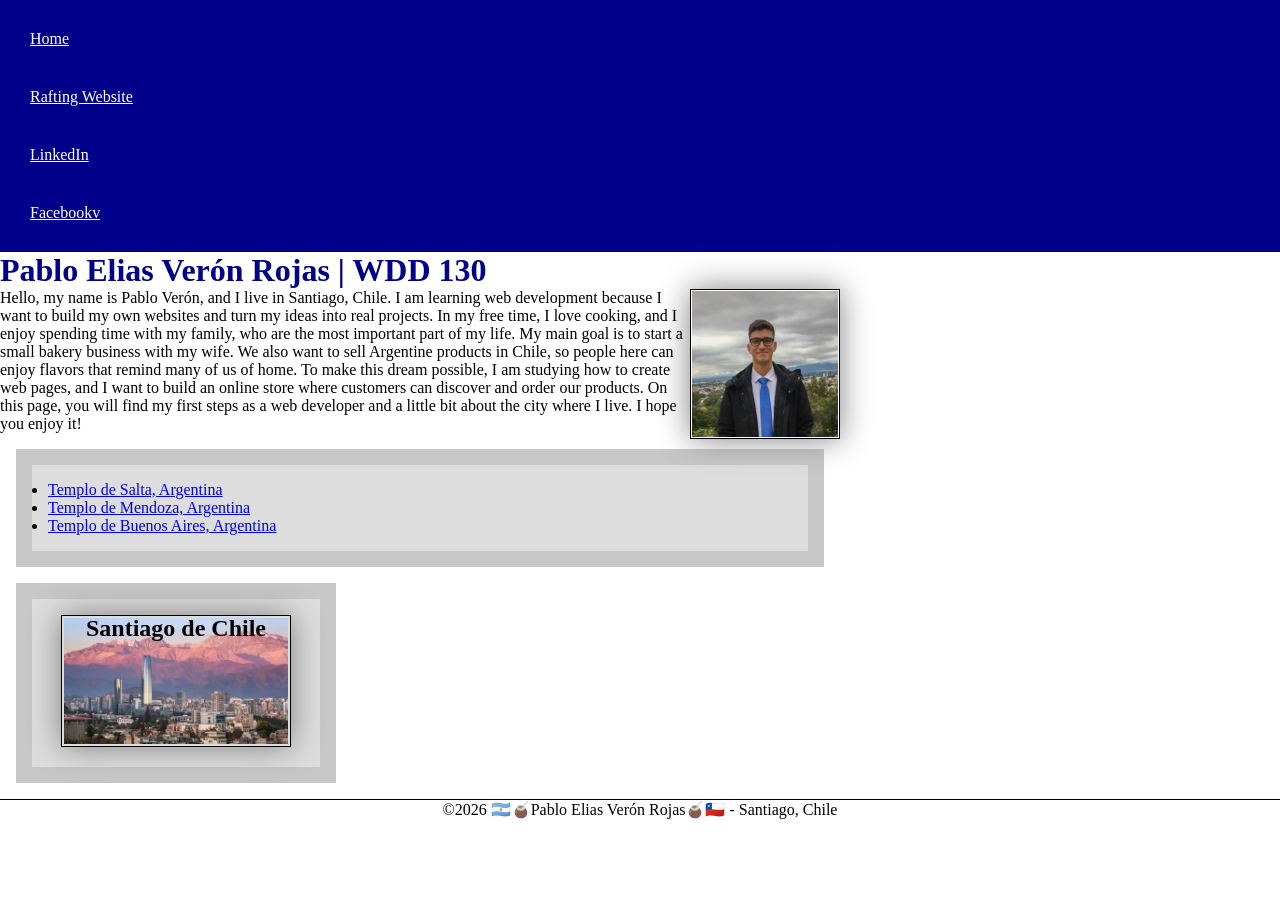
<file: index.html>
<!DOCTYPE html>
<html lang="en">

<head>
    <meta charset="UTF-8">
    <meta name="viewport" content="width=device-width, initial-scale=1.0">
    <title>Pablo Elias Verón Rojas | WDD 130</title>
    <meta name="description" content="My name is Pablo Elias Verón Rojas and this is my abilities in HTML and CSS in my own home page.">
    <meta name="author" content="Pablo Elias Verón Rojas">
    <link rel="stylesheet" href="styles/styles.css">
</head>

<body>
    <header>
        <nav>
            <a href="#">Home</a>
            <a href="wwr/">Rafting Website</a>
            <a href="https://linkedin.com" target="_blank" rel="noopener">LinkedIn</a>
            <a href="https://facebook.com" target="_blank" rel="noopener">Facebookv</a>
        </nav>
    </header>
    <main>
        <h1>Pablo Elias Verón Rojas | WDD 130</h1>
        <img src="images/profile.jpeg" alt="Pablo Elias Verón Rojas" width="200">
        <p>Hello, my name is Pablo Verón, and I live in Santiago, Chile. I am learning web development because I want to build my own websites and turn my ideas into real projects. In my free time, I love cooking, and I enjoy spending time with my family, who are the most important part of my life.

            My main goal is to start a small bakery business with my wife. We also want to sell Argentine products in Chile, so people here can enjoy flavors that remind many of us of home. To make this dream possible, I am studying how to create web pages, and I want to build an online store where customers can discover and order our products.

            On this page, you will find my first steps as a web developer and a little bit about the city where I live. I hope you enjoy it!</p>
        <ul class="box">
            <li><a href="https://www.churchofjesuschrist.org/imgs/8997d67ecc3011eebfd1eeeeac1e4e2f81a7e639/full/1200%2C/0/default" target="_blank" rel="noopener">Templo de Salta, Argentina</a></li>
            <li><a href="https://www.churchofjesuschrist.org/imgs/af7pu96yy3qbqvv6nq1bz9p662c5coek29rsmtkp/full/1200%2C/0/default" target="_blank" rel="noopener">Templo de Mendoza, Argentina</a></li>
            <li><a href="https://www.churchofjesuschrist.org/imgs/a3454a8b72b4cc972b3898805ec69cc901a89170/full/1200%2C/0/default" target="_blank" rel="noopener">Templo de Buenos Aires, Argentina</a></li>
        </ul>
    </main>
    <aside class="box">
        <h2>Santiago de Chile</h2>
        <img src="images/santiago-de-chile.webp" alt="view of the central part of Santiago de Chile and the mountain">
    </aside>
    <footer>
        <p>&copy;2026 🇦🇷🧉Pablo Elias Verón Rojas🧉🇨🇱 - Santiago, Chile</p>
    </footer>
</body>

</html>
</file>
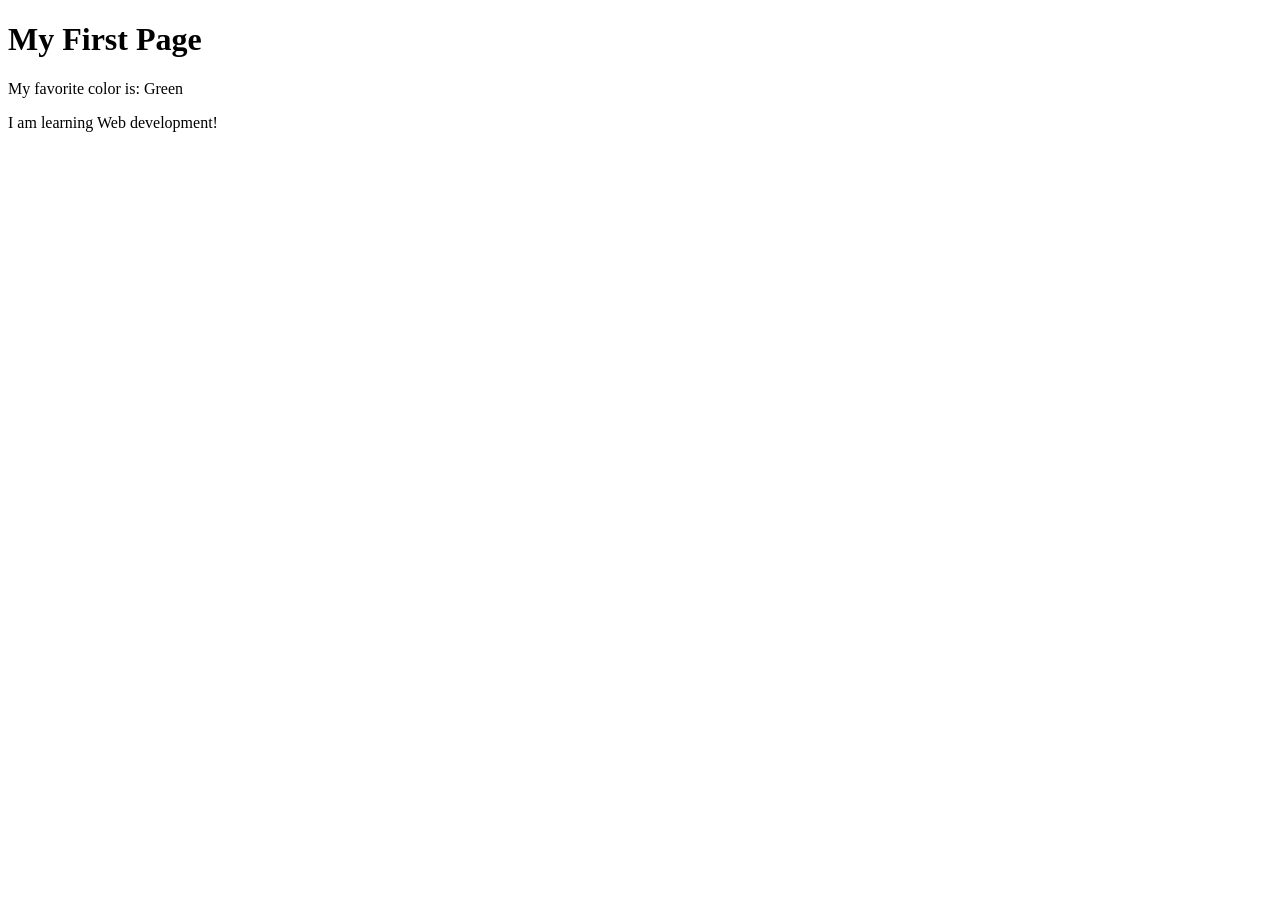
<file: week01/first-page.html>
<!DOCTYPE html>
<html lang="en">

<head>
    <meta charset="UTF-8">
    <meta name="viewport" content="width=device-width, initial-scale=1.0">
    <title>My First Page</title>
</head>

<body>
    <h1>My First Page</h1>
    <p>My favorite color is: Green</p>
    <p>I am learning Web development!</p>
</body>

</html>
</file>
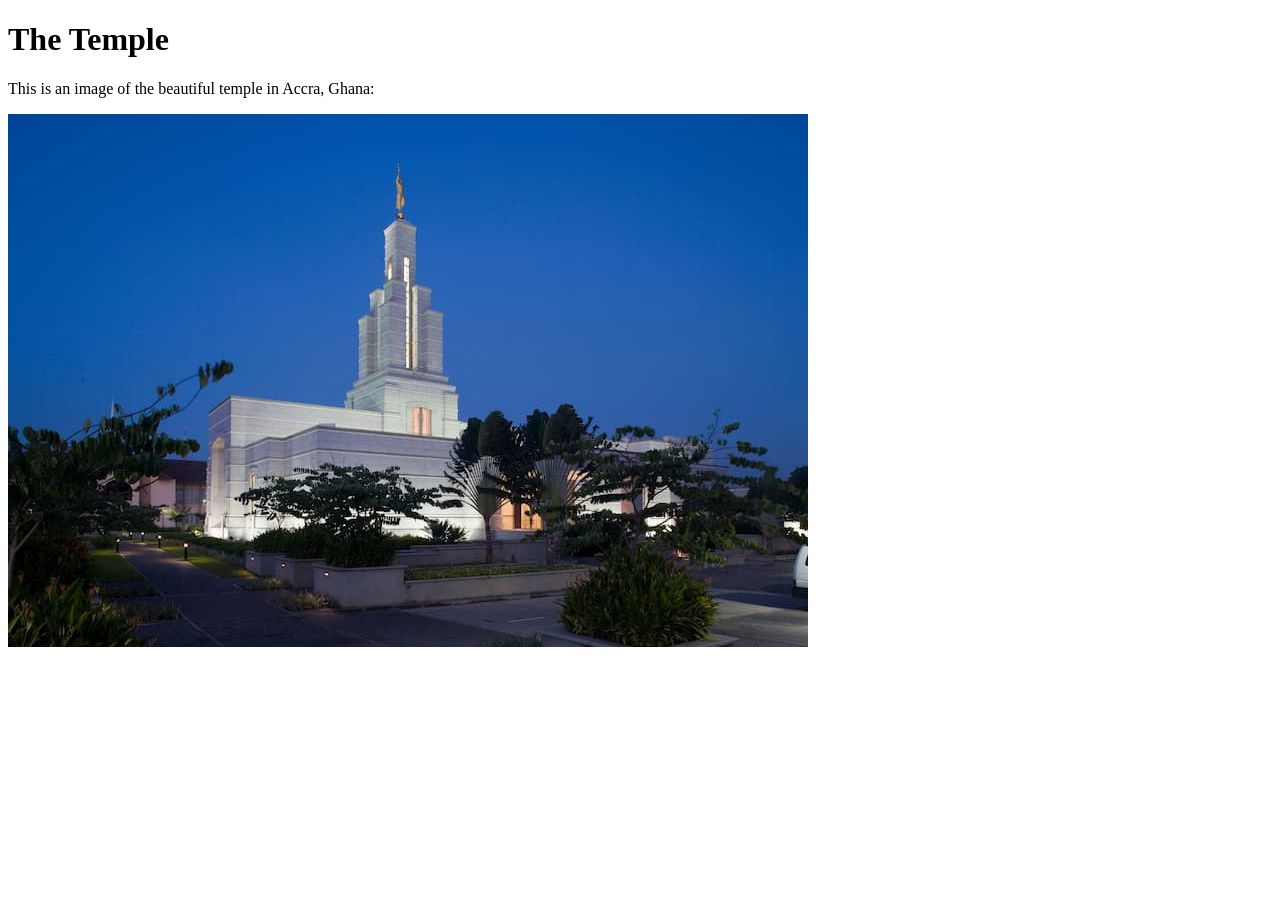
<file: week01/images-solution.html>
<!DOCTYPE html>
<html lang="en">

<head>
    <meta charset="UTF-8">
    <meta name="viewport" content="width=device-width, initial-scale=1.0">
    <title>Temple Image</title>
</head>

<body>
    <h1>The Temple</h1>
    <p>This is an image of the beautiful temple in Accra, Ghana:</p>
    <img src="images/temple-small.jpg" alt="The Accra Ghana Temple">

</body>

</html>
</file>
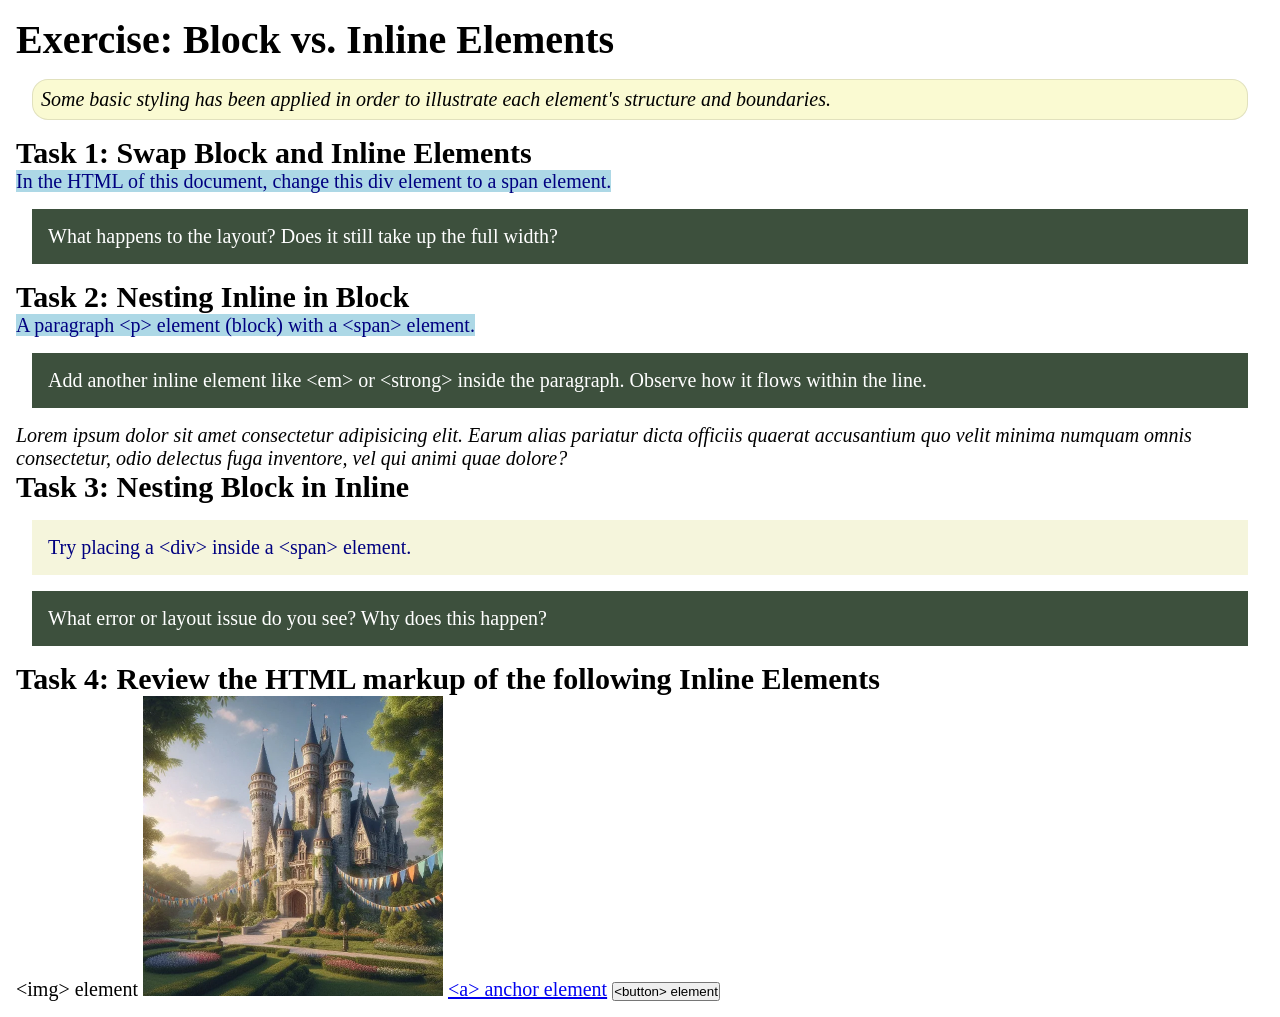
<file: week02/block-vs-inline.html>
<!DOCTYPE html>
<html lang="en">

<head>
    <meta charset="UTF-8">
    <meta name="viewport" content="width=device-width, initial-scale=1.0">
    <title>Exercise: Block vs. Inline Elements</title>
    <link rel="stylesheet" href="styles/block-vs-inline.css">
</head>

<body>
    <main>
        <h1>Exercise: Block vs. Inline Elements</h1>
        <p class="note">Some basic styling has been applied in order to illustrate each element's structure and boundaries.</p>

        <h2>Task 1: Swap Block and Inline Elements</h2>
        <span>In the HTML of this document, change this div element to a span element.</span>

        <p class="question">What happens to the layout? Does it still take up the full width?</p>

        <h2>Task 2: Nesting Inline in Block</h2>
        <span>A paragraph &lt;p&gt; element (block) with a <span>&lt;span&gt; element</span>.</span>
        <p class="question">Add another inline element like &lt;em&gt; or &lt;strong&gt; inside the paragraph. Observe how it flows within the line.</p>
        <em>Lorem ipsum dolor sit amet consectetur adipisicing elit. Earum alias pariatur dicta officiis quaerat accusantium quo velit minima numquam omnis consectetur, odio delectus fuga inventore, vel qui animi quae dolore?</em>

        <h2>Task 3: Nesting Block in Inline</h2>
        <span>
            <div>Try placing a &lt;div&gt; inside a &lt;span&gt; element.</div>

        </span>
        <p class="question">What error or layout issue do you see? Why does this happen?</p>

        <h2>Task 4: Review the HTML markup of the following Inline Elements</h2>
        &lt;img&gt; element
        <img src="images/castle.webp" alt="placeholder image (images are inline)" width="300" height="300">
        <a href="https://churchofjesuschrist.org">&lt;a&gt; anchor element</a>
        <button type="button">&lt;button&gt; element</button>
    </main>
</body>

</html>
</file>
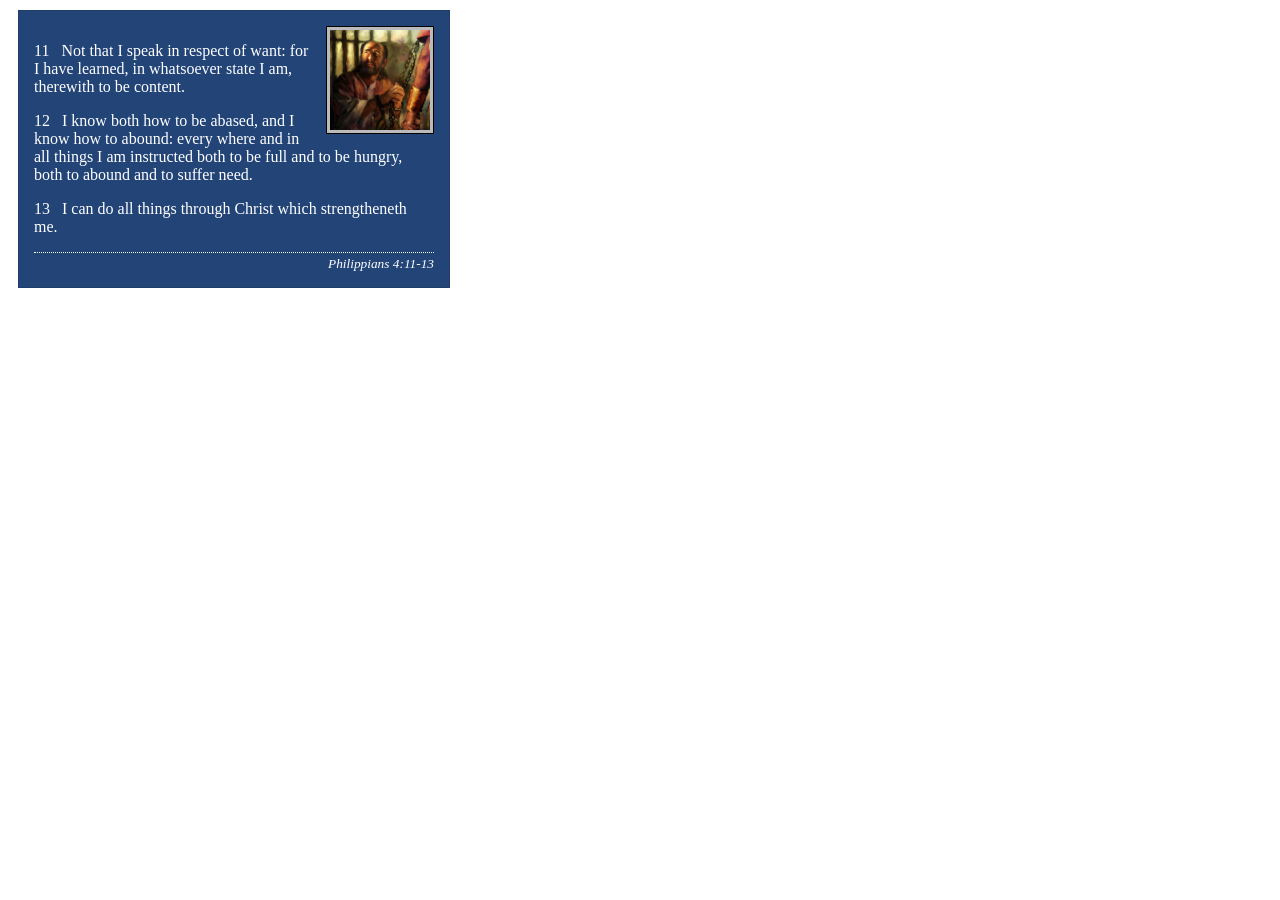
<file: week02/box-model-solution.html>
<!DOCTYPE html>
<html lang="en">

<head>
    <meta charset="UTF-8">
    <meta name="viewport" content="width=device-width, initial-scale=1.0">
    <title>Box Model Activity</title>
    <link rel="stylesheet" href="styles/box-model-solution.css">
</head>

<body>
    <main>
        <div class="callout">
            <img src="images/apostle-paul-imprisoned.webp" alt="Paul the Apostle - Imprisoned in Rome" width="200" height="200">
            <blockquote>
                <p>11 &nbsp; Not that I speak in respect of want: for I have learned, in whatsoever state I am, therewith to be content.</p>
                <p>12 &nbsp; I know both how to be abased, and I know how to abound: every where and in all things I am instructed both to be full and to be hungry, both to abound and to suffer need.</p>
                <p>13 &nbsp; I can do all things through Christ which strengtheneth me.</p>
            </blockquote>
            <cite>Philippians 4:11-13</cite>
        </div>
    </main>
</body>

</html>
</file>
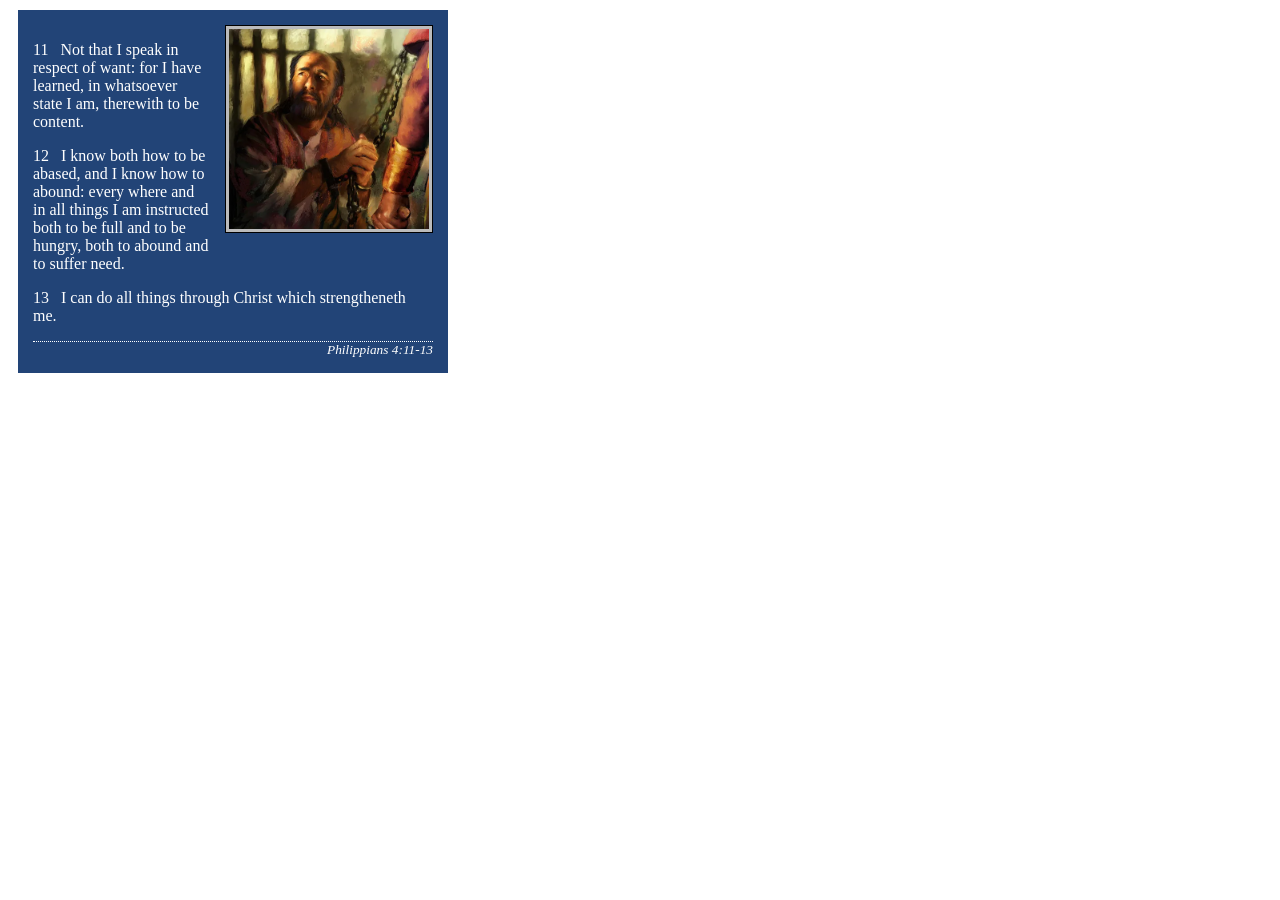
<file: week02/box-model.html>
<!DOCTYPE html>
<html lang="en">

<head>
    <meta charset="UTF-8">
    <meta name="viewport" content="width=device-width, initial-scale=1.0">
    <title>Box Model Activity</title>
    <link rel="stylesheet" href="styles/box-model.css">
</head>

<body>
    <main>
        <div class="callout">
            <img src="images/apostle-paul-imprisoned.webp" alt="Paul the Apostle - Imprisoned in Rome" width="200" height="200">
            <blockquote>
                <p>11 &nbsp; Not that I speak in respect of want: for I have learned, in whatsoever state I am, therewith to be content.</p>
                <p>12 &nbsp; I know both how to be abased, and I know how to abound: every where and in all things I am instructed both to be full and to be hungry, both to abound and to suffer need.</p>
                <p>13 &nbsp; I can do all things through Christ which strengtheneth me.</p>
            </blockquote>
            <cite>Philippians 4:11-13</cite>
        </div>
    </main>
</body>

</html>
</file>
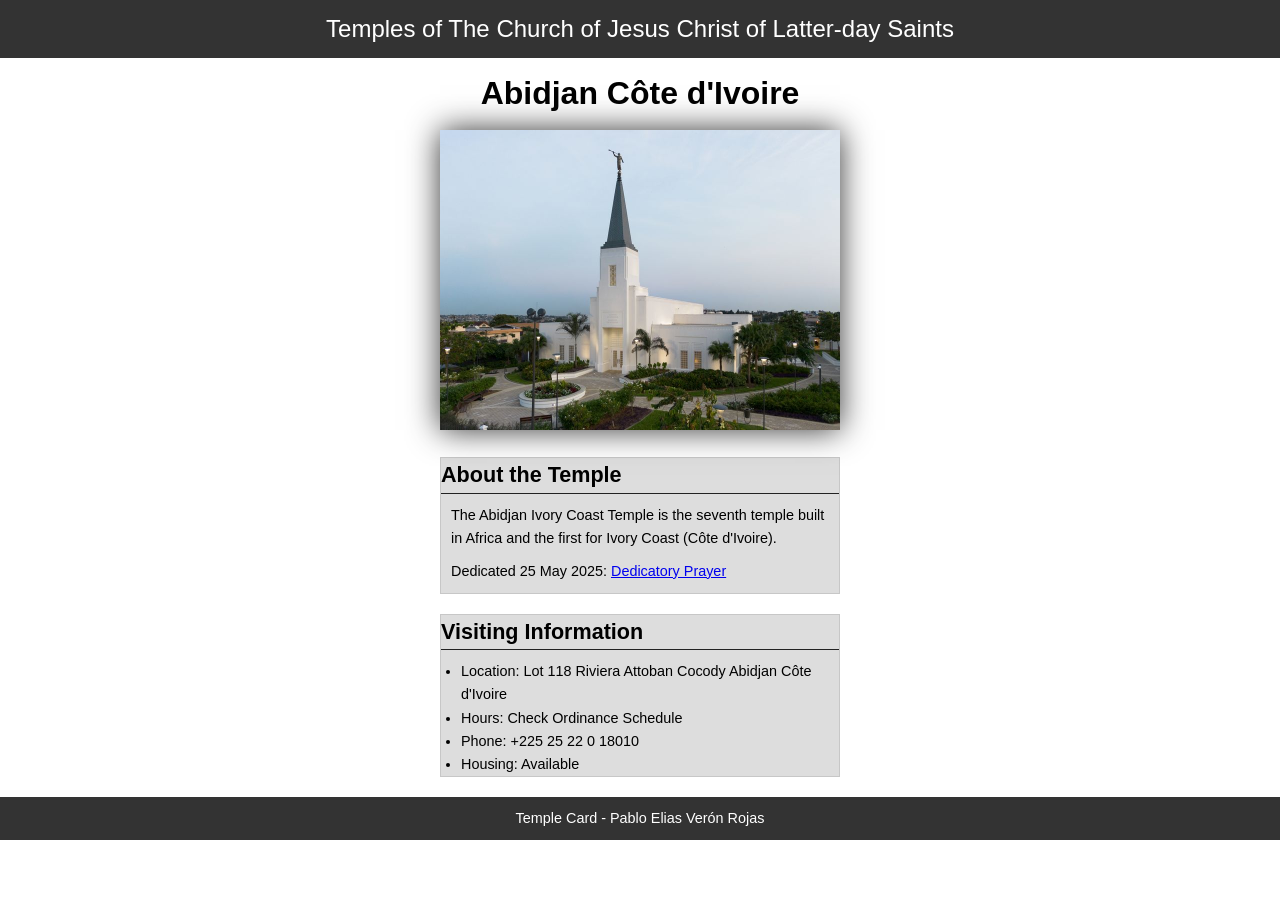
<file: week02/temple.html>
<!DOCTYPE html>
<html lang="en">

<head>
    <meta charset="UTF-8">
    <meta name="viewport" content="width=device-width, initial-scale=1.0">
    <title>Temple Card - Abidjan Côte d'Ivoire</title>
    <link rel="stylesheet" href="styles/temple.css">
</head>

<body>
    <header>
        <p>Temples of The Church of Jesus Christ of Latter-day Saints</p>
    </header>
    <main>
        <h1>Abidjan Côte d'Ivoire</h1>
        <picture>
            <img src="images/abidjan-ivory-coast.jpeg" alt="Abidjan Côte d'Ivoire Temple">
        </picture>
        <section>
            <h2>About the Temple</h2>
            <p>The Abidjan Ivory Coast Temple is the seventh temple built in Africa and the first for Ivory Coast (Côte d'Ivoire).</p>
            <p>Dedicated 25 May 2025: <a href="https://www.churchofjesuschrist.org/temples/dedicatory-prayer/abidjan-ivory-coast-temple/2025-05-25?lang=eng" target="_blank" rel="noopener noreferrer">Dedicatory Prayer</a></p>
        </section>
        <section>
            <h2>Visiting Information</h2>
            <ul>
                <li>Location: Lot 118 Riviera Attoban Cocody Abidjan Côte d'Ivoire</li>
                <li>Hours: Check Ordinance Schedule</li>
                <li>Phone: +225 25 22 0 18010</li>
                <li>Housing: Available</li>
            </ul>
        </section>
    </main>
    <footer>
        <p>Temple Card - Pablo Elias Verón Rojas</p>
    </footer>
</body>

</html>
</file>
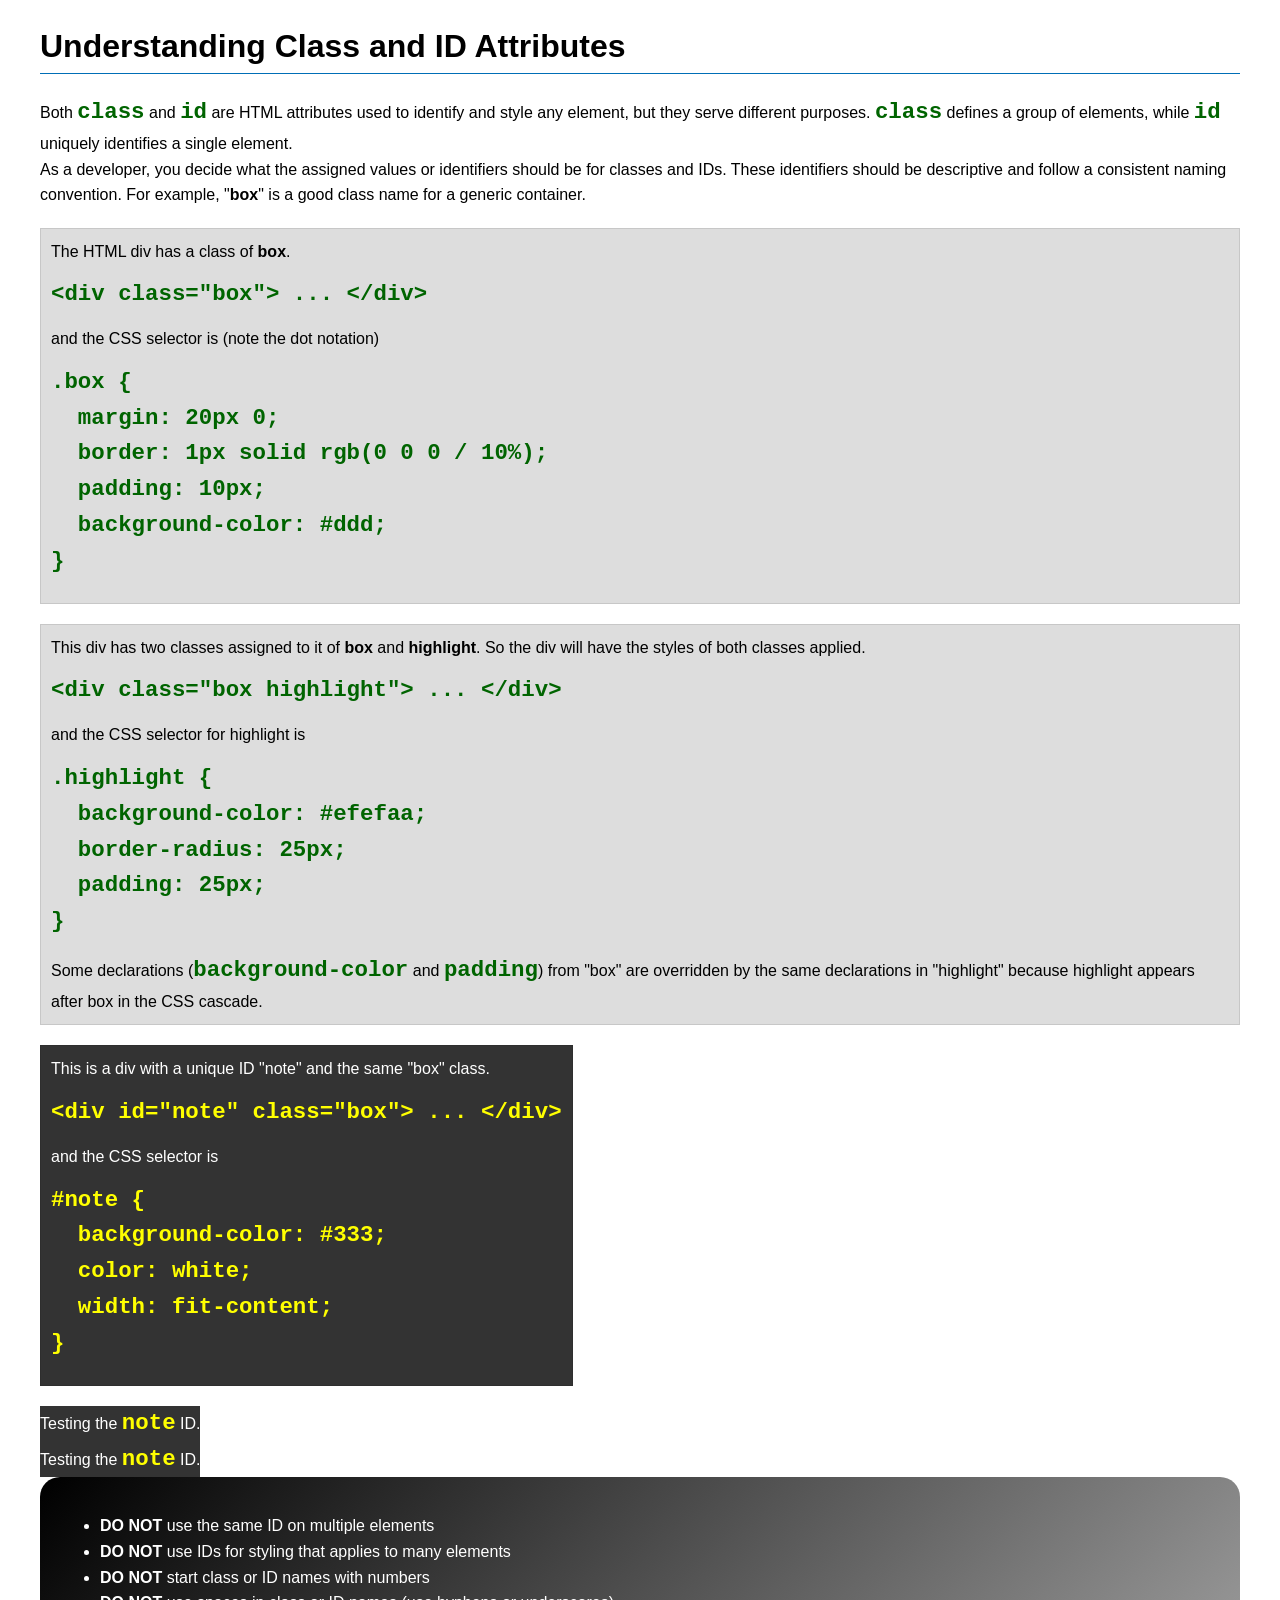
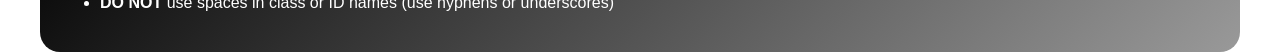
<file: week03/class-and-id.html>
<!DOCTYPE html>
<html lang="en">

<head>
    <meta charset="UTF-8">
    <meta name="viewport" content="width=device-width, initial-scale=1.0">
    <title>Class vs ID Attributes</title>
    <link rel="stylesheet" href="styles/class-and-id.css">
</head>

<body>
    <h1>Understanding Class and ID Attributes</h1>
    <p>Both <code>class</code> and <code>id</code> are HTML attributes used to identify and style any element, but they serve different purposes. <code>class</code> defines a group of elements, while <code>id</code> uniquely identifies a single element.</p>
    <p>As a developer, you decide what the assigned values or identifiers should be for classes and IDs. These identifiers should be descriptive and follow a consistent naming convention. For example, "<strong>box</strong>" is a good class name for a generic container.</p>
    <div class="box">
        <p>The HTML div has a class of <strong>box</strong>.</p>
        <pre><code class="html">&lt;div class="box"&gt; ... &lt;/div&gt;</code></pre>
        and the CSS selector is (note the dot notation)
        <pre><code class="css">.box {
  margin: 20px 0;
  border: 1px solid rgb(0 0 0 / 10%);
  padding: 10px;
  background-color: #ddd; 
}</code></pre>
    </div>

    <div class="box">
        <p>This div has two classes assigned to it of <strong>box</strong> and <strong>highlight</strong>. So the div will have the styles of both classes applied.</p>
        <pre><code class="html">&lt;div class="box highlight"&gt; ... &lt;/div&gt;</code></pre>
        and the CSS selector for highlight is
        <pre><code class="css">.highlight {
  background-color: #efefaa;
  border-radius: 25px;
  padding: 25px;
}</code></pre>
        <p>Some declarations (<code>background-color</code> and <code>padding</code>) from "box" are overridden by the same declarations in "highlight" because highlight appears after box in the CSS cascade.</p>
    </div>

    <div id="note" class="box">
        <p>This is a div with a unique ID "note" and the same "box" class.</p>
        <pre><code class="html">&lt;div id="note" class="box"&gt; ... &lt;/div&gt;</code></pre>
        and the CSS selector is
        <pre><code class="css">#note {
  background-color: #333;
  color: white;
  width: fit-content;
}</code></pre>
    </div>

    <div id="note">
        <p>Testing the <code>note</code> ID.</p>
    </div>

    <!-- esto funciona ahora pero dara problemas en js -->
    <div id="note">
        <p>Testing the <code>note</code> ID.</p>
    </div>

    <section id="best-practice">
        <ul>
            <li><strong>DO NOT</strong> use the same ID on multiple elements</li>
            <li><strong>DO NOT</strong> use IDs for styling that applies to many elements</li>
            <li><strong>DO NOT</strong> start class or ID names with numbers</li>
            <li><strong>DO NOT</strong> use spaces in class or ID names (use hyphens or underscores)</li>
        </ul>
    </section>

</body>

</html>
</file>
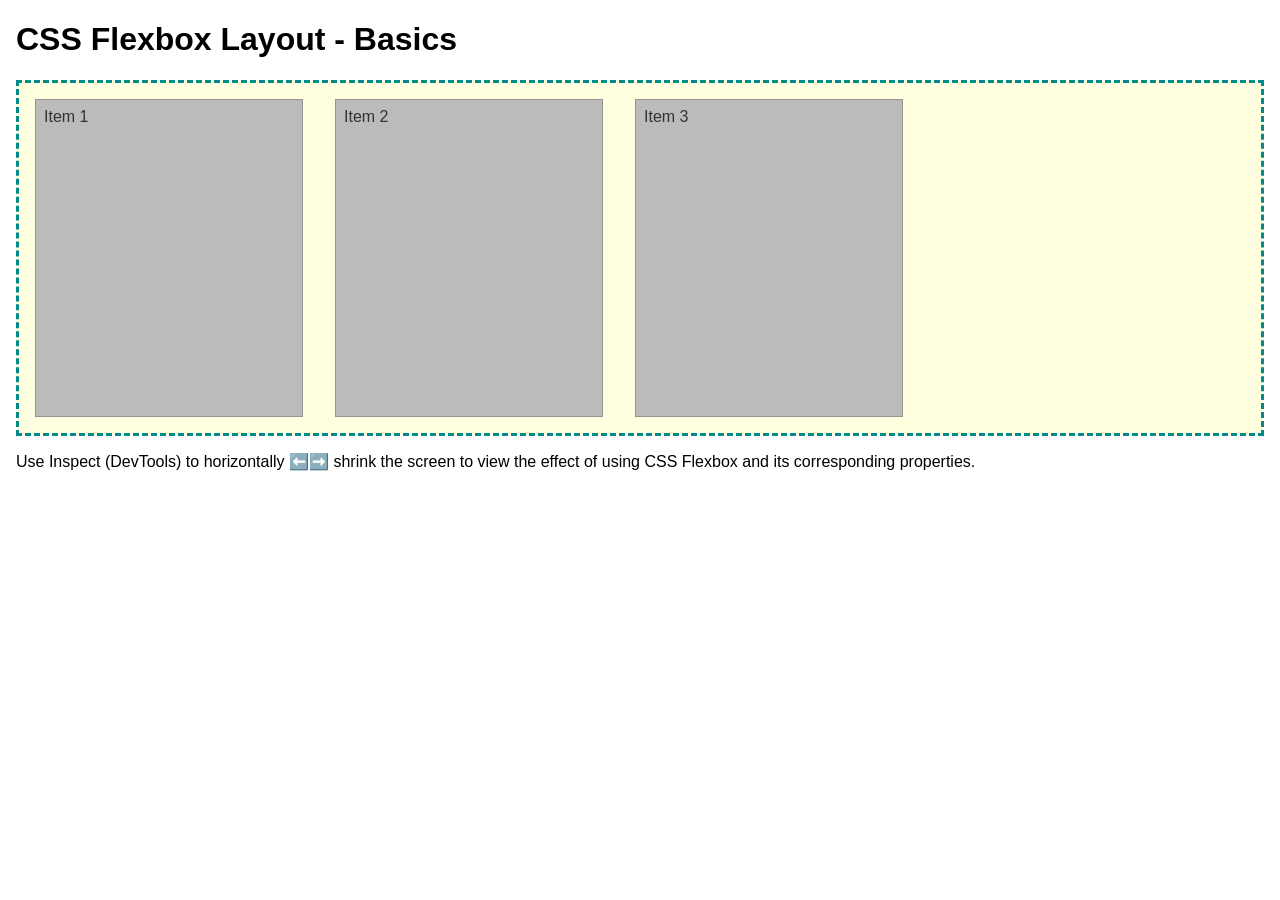
<file: week04/flexbox-layout.html>
<!DOCTYPE html>
<html lang="en">

<head>
    <meta charset="UTF-8">
    <meta name="viewport" content="width=device-width, initial-scale=1.0">
    <title>CSS Flexbox Layout - Basics</title>
    <link rel="stylesheet" href="styles/flexbox.css">
</head>

<body>
    <main>
        <h1>CSS Flexbox Layout - Basics</h1>
        <div class="flex-container">
            <div class="flex-item item1">Item 1</div>
            <div class="flex-item item2">Item 2</div>
            <div class="flex-item item3">Item 3</div>
        </div>
        <p>Use Inspect (DevTools) to horizontally ⬅️➡️ shrink the screen to view the effect of using CSS Flexbox and its corresponding properties.</p>
    </main>
</body>

</html>
</file>
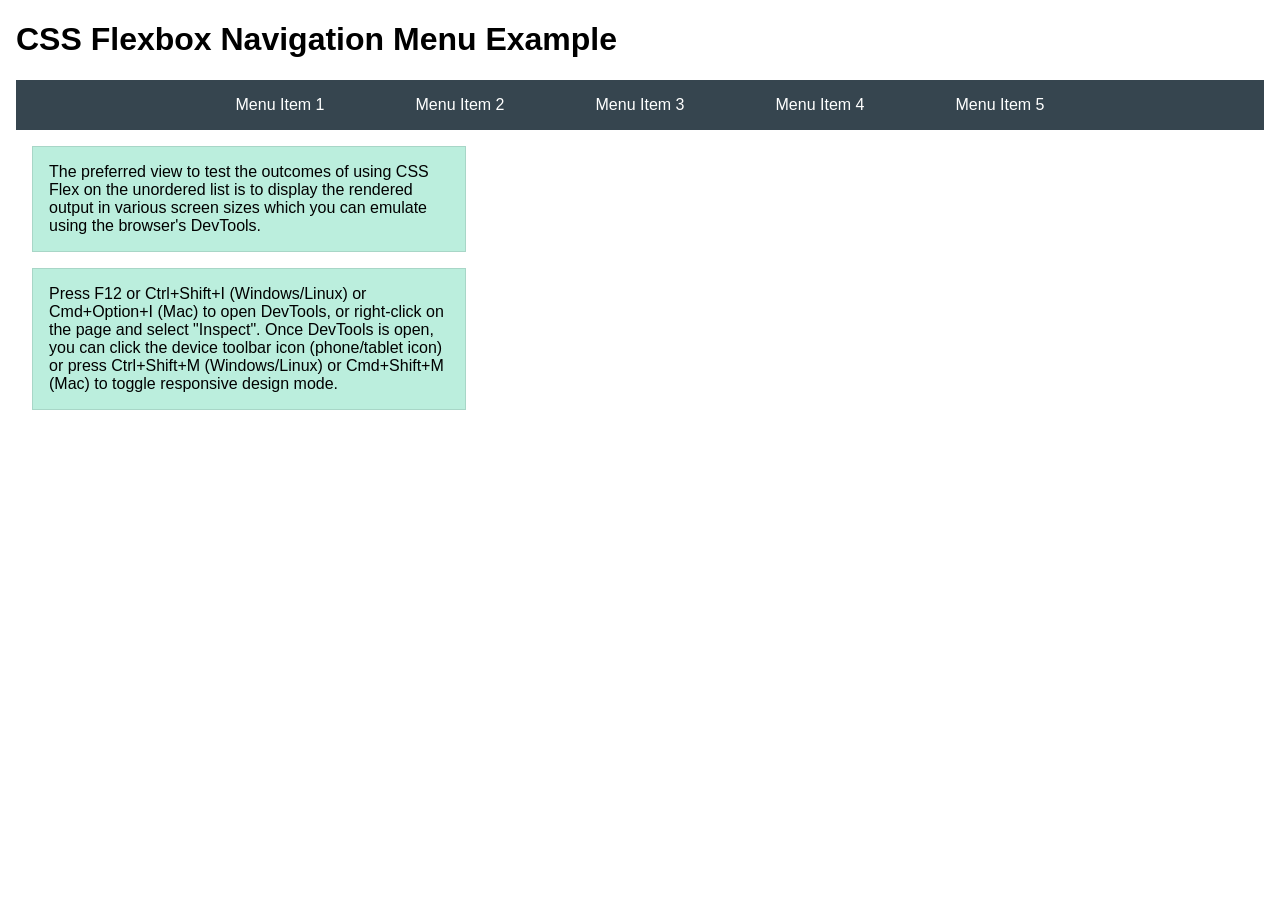
<file: week04/flexbox-menu.html>
<!DOCTYPE html>
<html lang="en">

<head>
    <meta charset="UTF-8">
    <meta name="viewport" content="width=device-width, initial-scale=1.0">
    <title>CSS Flexbox - Navigation Menu</title>
    <link rel="stylesheet" href="styles/flexbox-menu.css">
</head>

<body>
    <main>
        <h1>CSS Flexbox Navigation Menu Example</h1>
        <nav>
            <ul>
                <li><a href="#">Menu Item 1</a></li>
                <li><a href="#">Menu Item 2</a></li>
                <li><a href="#">Menu Item 3</a></li>
                <li><a href="#">Menu Item 4</a></li>
                <li><a href="#">Menu Item 5</a></li>
            </ul>
        </nav>
        <p>The preferred view to test the outcomes of using CSS Flex on the unordered list is to display the rendered output in various screen sizes which you can emulate using the browser's DevTools.</p>

        <p>Press F12 or Ctrl+Shift+I (Windows/Linux) or Cmd+Option+I (Mac) to open DevTools, or right-click on the page and select "Inspect". Once DevTools is open, you can click the device toolbar icon (phone/tablet icon) or press Ctrl+Shift+M (Windows/Linux) or Cmd+Shift+M (Mac) to toggle responsive design mode.</p>
    </main>
</body>

</html>
</file>
<file: styles/styles.css>
* {
    margin: 0;
    padding: 0;
    box-sizing: border-box;
}

nav {
    background-color: darkblue;
    padding: 10px;
}

nav a {
    color: white;
    display: block;
    padding: 20px;

}

h1 {
    color: darkblue;
}

img {
    width: 150px;
    height: auto;
    border: 1px solid black;
    padding: 2px;
    box-shadow: 0 0 30px gray;
}

p {
    padding: 0px;
}

main {
    max-width: 840px;
}

aside {
    width: 320px;
    margin: 16px;
    border: 1px solid rgb(0 0 0 / 0.2);
    padding: 16px;
    background-color: #eee;
    color: #333;
    text-align: center;
}

aside img {
    width: 90%;
    height: auto;
}

main img {
    width: 150px;
    height: auto;
    border: 1px solid black;
    padding: 1px;
    box-shadow: 0 0 30px gray;
    float: right;
}

footer {
    margin-top: 15px;
    border-top: 1px solid #000;
    text-align: center;
}

/* Class Selectors */
.box {
    margin: 1rem;
    border: 1rem solid rgb(0 0 0 / 10%);
    padding: 1rem;
    background-color: #ddd;
    color: #000;
}

aside {
    width: 20em;
    text-align: center;
    position: relative;
}

aside h2 {
    position: absolute;
    right: 0;
    left: 0;

}
</file>
<file: week02/styles/block-vs-inline.css>
* {
    margin: 0;
    padding: 0;
}

body {
    font-size: 20px;
    margin: 1rem;
}

p,
div {
    background-color: beige;
    margin: 1rem;
    padding: 1rem;
}

span {
    color: navy;
    background-color: lightblue;
}

code {
    margin: 0;
    padding: 0;
    color: green;
    font-size: 1.2rem;
}

.note {
    font-style: italic;
    background-color: lightgoldenrodyellow;
    border-radius: 1rem;
    border: 1px solid rgb(0 0 0 / 10%);
    margin: 1rem;
    padding: .5rem;
}

.question {
    background-color: #3d503d;
    color: #fff;
}
</file>
<file: week02/styles/box-model-solution.css>
.callout {
    max-width: 400px;
    margin: 10px;
    border: 1px solid rgb(0 0 0 / 10%);
    padding: 15px;
    background-color: #247;
    color: #fff;
}

.callout img {
    float: right;
    margin: 0 0 10px 15px;
    border: 1px solid #000;
    padding: 3px;
    background-color: #bbb;
    width: 100px;
    height: auto;
}

blockquote {
    margin: 0;
}

cite {
    display: block;
    border-top: 1px dotted #fff;
    padding-top: 3px;
    text-align: right;
    font-size: smaller;
}
</file>
<file: week02/styles/box-model.css>
.callout {
    max-width: 400px;
    margin: 10px;
    border: 1px solid rgb(0 gree0 0 / 0.1);
    padding: 15px;
    background-color: #247;
    color: white;
}

.callout img {
    float: right;
    margin: 0 0 10px 15px;
    border: 1px solid #000;
    padding: 3px;
    background-color: #bbb;
    width: 15 0px;
    height: auto;

}

blockquote {
    margin: 0px;
}

cite {
    display: block;
    border-top: 1px dotted #fff;
    text-align: right;
    font-size: smaller;
}
</file>
<file: week02/styles/temple.css>
* {
    margin: 0;
    padding: 0;
    box-sizing: border-box;
}

body {
    font-family: Arial, sans-serif;
    line-height: 1.6;
}

header,
footer {
    background-color: #333;
    color: #fff;
    padding: 10px;
    text-align: center;
    font-size: 24px;
}

main {
    width: 400px;
    margin: 0 auto;
}

h1 {
    margin: 10px;
    text-align: center;
}

h2 {
    border-bottom: 1px solid #222;
}

img {
    width: 100%;
    height: auto;
    box-shadow: 0 0 30px #333;
}

section {
    margin: 20px 0;
    border: 1px solid rgb(00 00 00 / 10%);
    background-color: #ddd;
    font-size: .9rem;
}

section p {
    margin: 10px;
}

ul {
    margin: 10px 20px 0;
}

footer {
    font-size: .9rem;
}
</file>
<file: week03/styles/class-and-id.css>
body {
    font-family: Arial, sans-serif;
    line-height: 1.6;
    margin: 0;
    padding: 0 40px;
}

h1 {
    border-bottom: 1px solid rgb(0 110 182);
    padding-bottom: 0;
}

p {
    margin: 0;
}

code {
    color: darkgreen;
    font-weight: 700;
    font-size: 1.4rem;
}

/* Class examples - can be reused */
.box {
    margin: 20px 0;
    border: 1px solid rgb(0 0 0 / 10%);
    padding: 10px;
    background-color: #ddd;
    /* this is shorthand for #dddddd */
}

.highlight {
    background-color: #efefaa;
    border-radius: 25px;
    padding: 25px;
}

/* ID examples - should be unique */

#note {
    background-color: #333;
    color: white;
    width: fit-content;
}

#note code {
    color: yellow;
}

#best-practice {
    background: linear-gradient(135deg, #000 0%, #999 100%);
    color: white;
    border-radius: 20px;
    padding: 20px;
}
</file>
<file: week04/styles/flexbox.css>
body {
    font-family: Helvetica, Arial, sans-serif;
    margin: 1rem;
}

.flex-container {
    border: 3px dashed darkcyan;
    background-color: lightyellow;
    display: flex;
    flex-wrap: wrap;
}

.flex-item {
    width: 250px;
    margin: 1rem;
    border: 1px solid rgb(0 0 0 / 20%);
    padding: 0.5rem;
    background-color: #bbb;
    color: #333;
}

.item1 {
    min-height: 100px;
}

.item2 {
    min-height: 200px;
}

.item3 {
    min-height: 300px;
}
</file>
<file: week04/styles/flexbox-menu.css>
body {
    font-family: Helvetica, Arial, sans-serif;
    margin: 1rem;
}

nav {
    background-color: #36454f;
}

nav ul {
    list-style-type: none;
    display: flex;
    flex-wrap: wrap;
    max-width: 900px;
    margin: 0 auto;
    padding: 0;
    justify-content: space-around;
    align-items: center;
}

nav a {
    display: block;
    color: #fff;
    text-align: center;
    padding: 1rem;
    text-decoration: none;
}

p {
    margin: 1rem;
    border: 1px solid rgb(0 0 0 / 10%);
    padding: 1rem;
    background-color: #bed;
    max-width: 400px;
}
</file>
